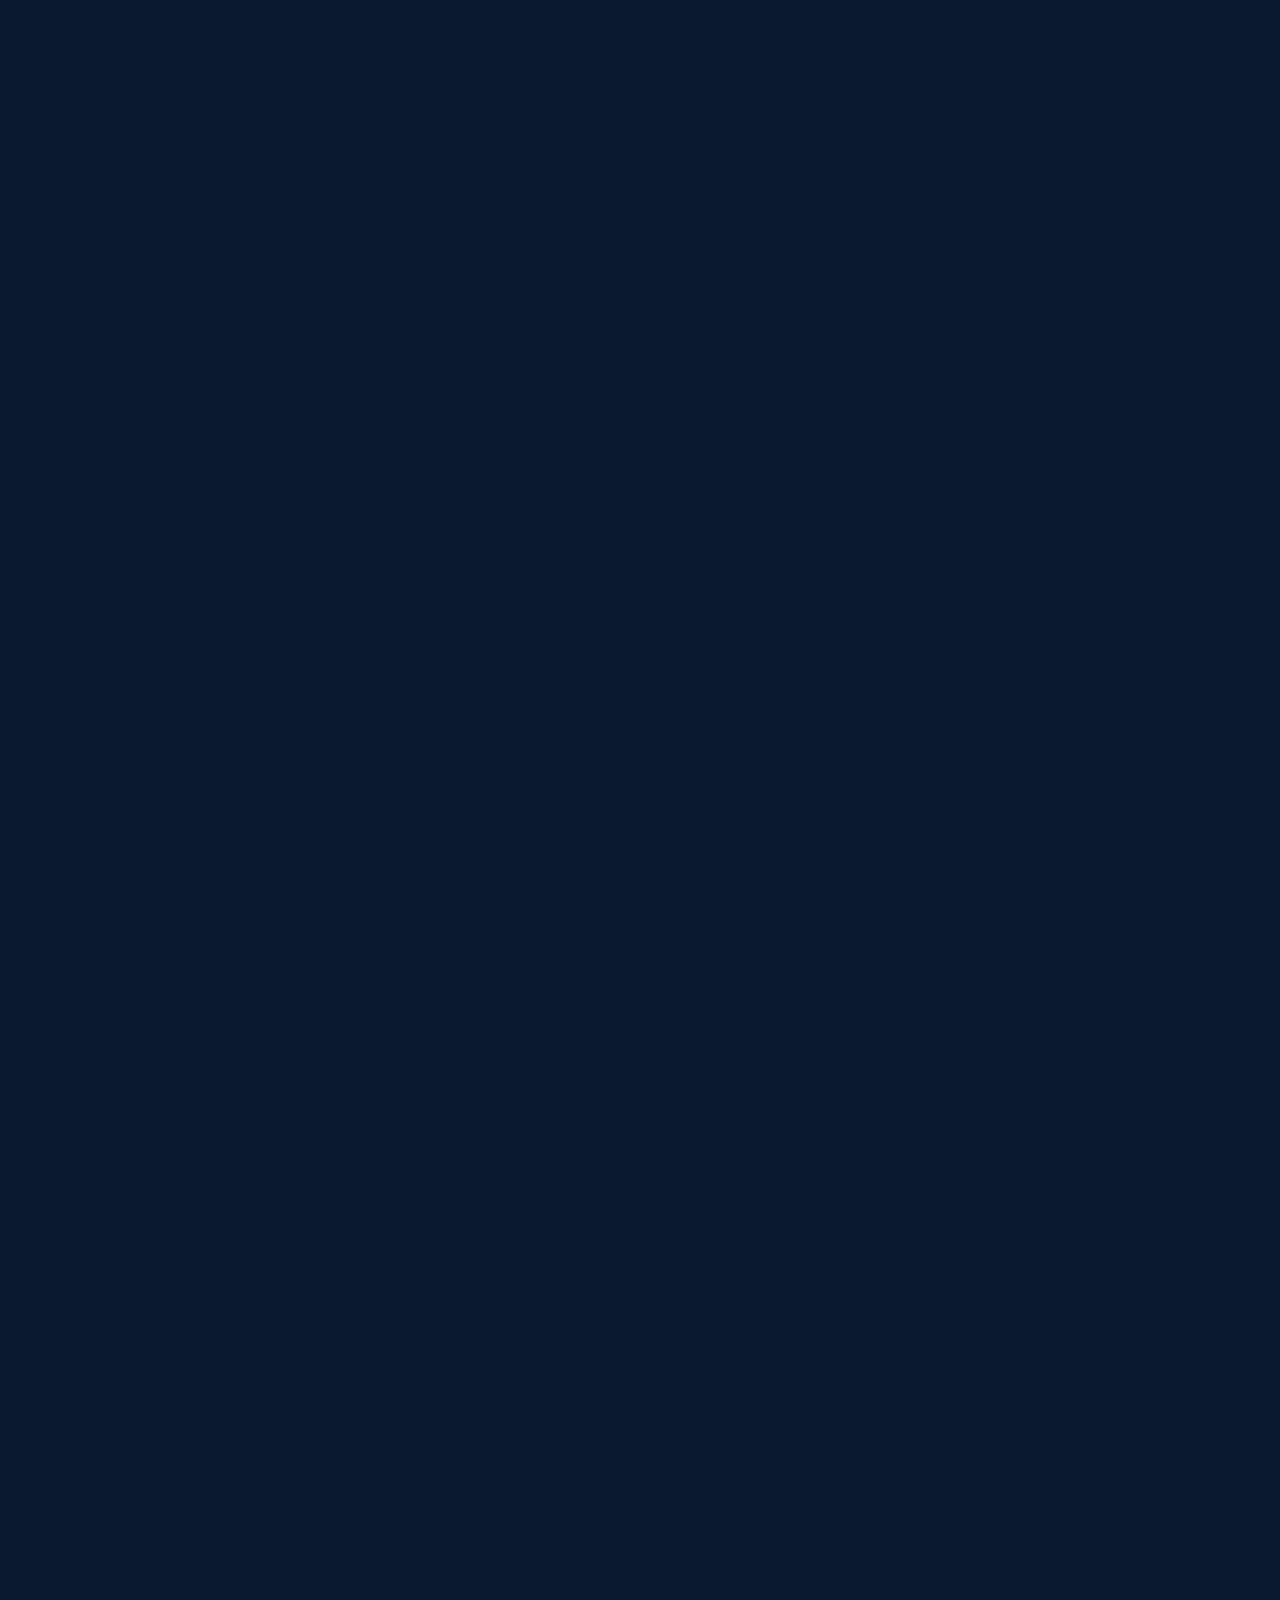
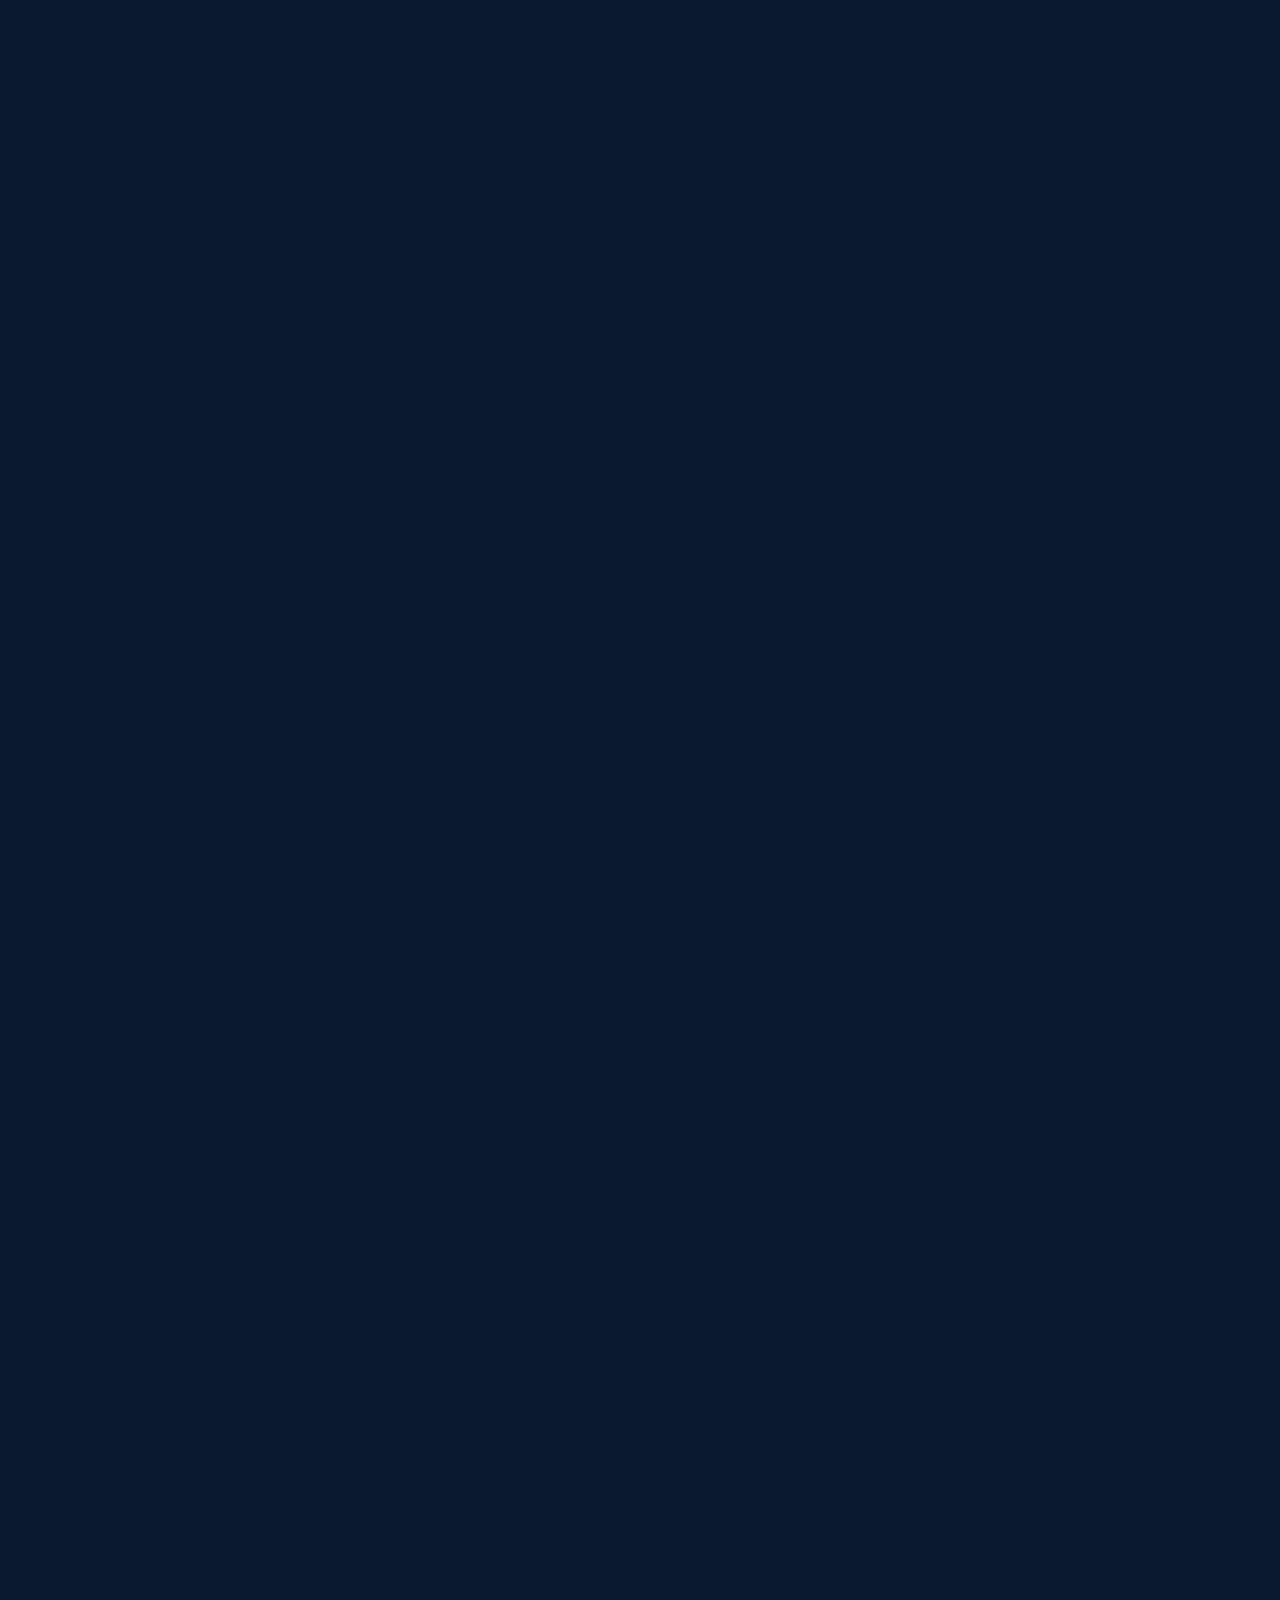
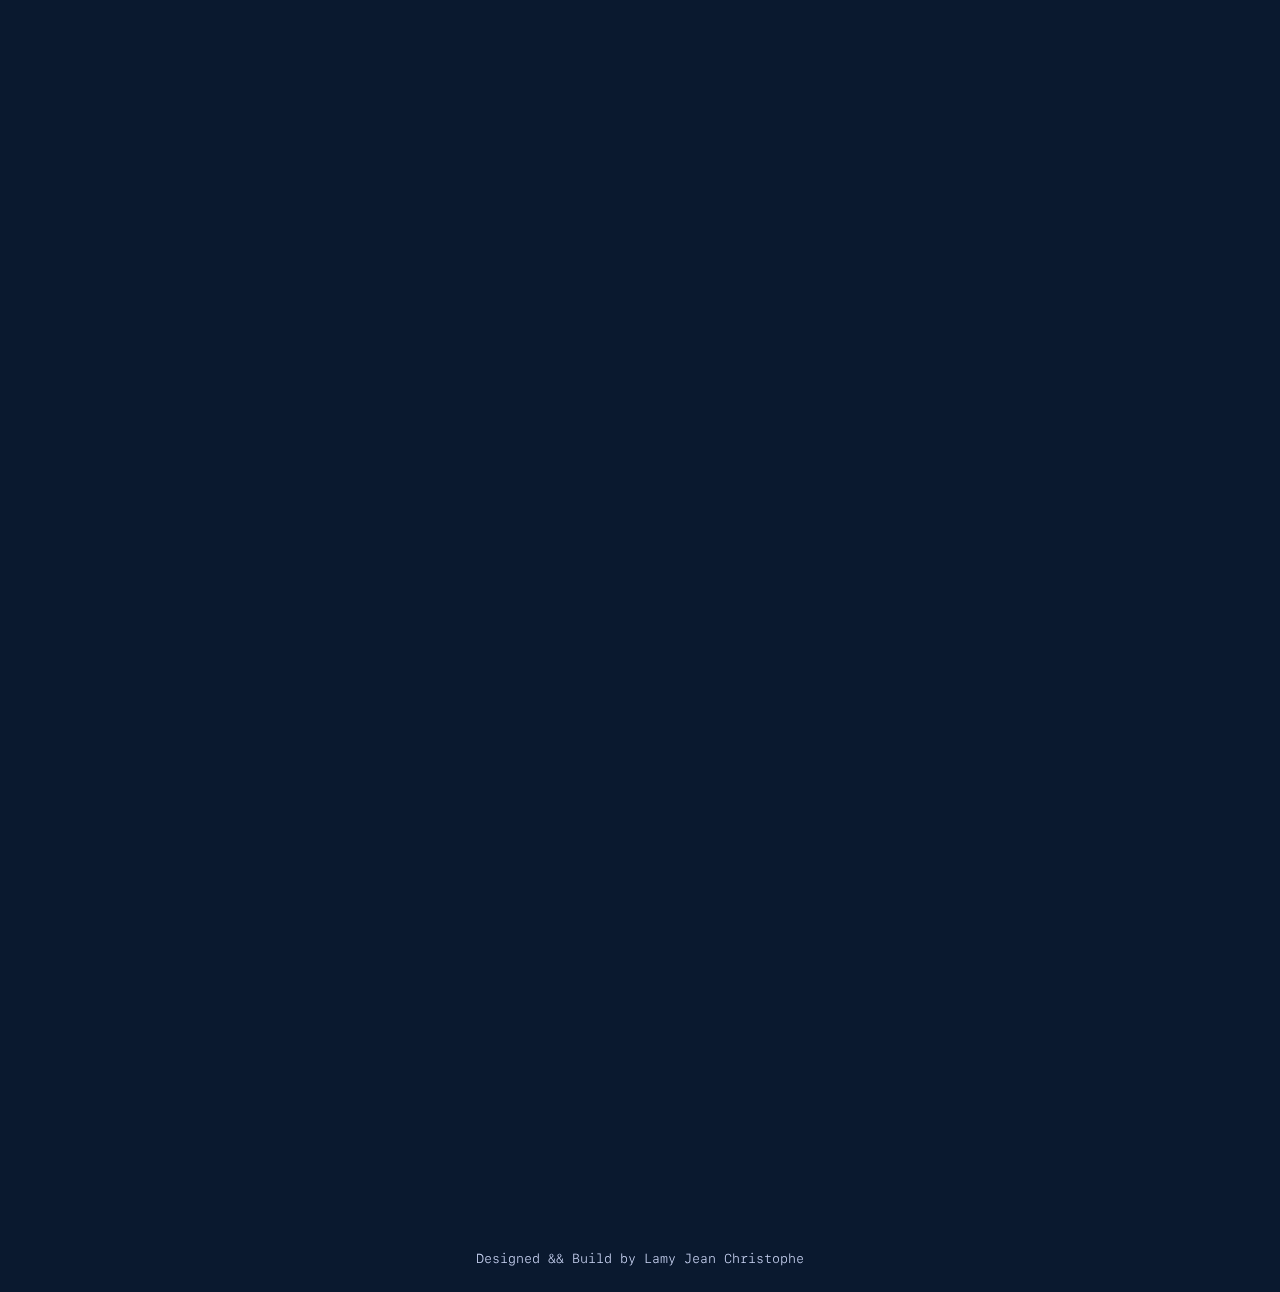
<file: index.html>
<!DOCTYPE html>
<html lang="en">

<head>
    <meta charset="UTF-8">
    <meta http-equiv="X-UA-Compatible" content="IE=edge">
    <meta name="viewport" content="width=device-width, initial-scale=1.0">

    <link rel="stylesheet" href="https://pro.fontawesome.com/releases/v5.10.0/css/all.css" integrity="sha384-AYmEC3Yw5cVb3ZcuHtOA93w35dYTsvhLPVnYs9eStHfGJvOvKxVfELGroGkvsg+p" crossorigin="anonymous" />
    <link rel="stylesheet" href="https://stackpath.bootstrapcdn.com/bootstrap/4.3.1/css/bootstrap.min.css" integrity="sha384-ggOyR0iXCbMQv3Xipma34MD+dH/1fQ784/j6cY/iJTQUOhcWr7x9JvoRxT2MZw1T" crossorigin="anonymous">
    <link rel="stylesheet" type="text/css" href="./css/style.css">
    <link rel="stylesheet" type="text/css" href="./css/mobile.css">

    <link rel="apple-touch-icon" sizes="180x180" href="./favicon/apple-touch-icon.png">
    <link rel="icon" type="image/png" sizes="32x32" href="./favicon/favicon-32x32.png">
    <link rel="icon" type="image/png" sizes="16x16" href="./favicon/favicon-16x16.png">
    <link rel="manifest" href="./favicon/site.webmanifest">
    <link rel="mask-icon" href="./favicon/safari-pinned-tab.svg" color="#5bbad5">
    <meta name="msapplication-TileColor" content="#da532c">
    <meta name="theme-color" content="#ffffff">

    <title>LAMY[JC]</title>
</head>

<body>
    <!-- Navbar et block accueil -->
    <div class="app" id="index">
        <header class="header">
            <nav class="navbarBurger">
                <ul class="nav-menuBurger">
                    <li class="nav-itemBurger d-flex flex-column">
                        <div class="mt-2 mx-3 nav-linkBurger position-relative pt-2"><span>01.</span><a class="closeMenu" href="#about">[About]</a></div>
                    </li>
                    <li class="nav-itemBurger">
                        <div class="mt-2 mx-3 nav-linkBurger position-relative pt-2"><span>02.</span><a class="closeMenu" href="#experience">[Experience]</a></div>
                    </li>
                    <li class="nav-itemBurger">
                        <div class="mt-2 mx-3 nav-linkBurger position-relative pt-2"><span>03.</span><a class="closeMenu" href="#work">[Work]</a></div>
                    </li>
                    <li class="nav-itemBurger">
                        <div class="mt-2 mx-3 nav-linkBurger position-relative pt-2"><span>04.</span><a class="closeMenu" href="#contact">[Contact]</a></div>
                    </li>
                    <li class="nav-itemBurger">
                        <div id="resume" class="mr-5 resume py-2 mt-2 nav-linkBurger">
                            <a id="resumeText" href="./CV.pdf" target="_blank">Resume</a>
                        </div>
                    </li>
                </ul>
                <div class="hamburger">
                    <div class="bar bar1"></div>
                    <div class="bar bar2"></div>
                    <div class="bar bar3"></div>
                </div>
            </nav>
        </header>

        <nav id="navbar" class="position-sticky d-flex navbar-nav navbar-expand-lg mt-5 mr-5 justify-content-between smoothAnim">
            <div class="logo ml-5 CHEVRON">
                <a href="#index">
                    <i class=" fad fa-chevron-double-up"></i>
                </a>
            </div>

            <div class="d-flex text-center zindex-1 menu">
                <div class="mt-2 mx-3 nav-item position-relative pt-2">
                    <a class="line" href="#about"><span>01. </span>About</a>
                </div>
                <div class="mt-2 mx-3 nav-item position-relative pt-2">
                    <a class="line" href="#experience"><span>02. </span>Experience</a></div>
                <div class="mt-2 mx-3 nav-item position-relative pt-2">
                    <a class="line" href="#work"><span>03. </span>Work</a></div>
                <div class="mt-2 mx-3 nav-item position-relative pt-2">
                    <a class="line" href="#contact"><span>04. </span>Contact</a></div>
                <div id="resume" class="mr-5 resume px-3 py-2 mt-2 mx-3 nav-item"><a id="resumeText" href="CV.pdf" target="_blank" download>Resume</a></div>
            </div>
        </nav>
        <div class="network text-center">
            <div class="d-flex flex-column icon-color mb-2">
                <span><a target="_blank " href="https://github.com/Taishi66"><i class="fab fa-github-alt mb-4"></i></a></span>
                <!-- <span><a target="_blank " href="https://www.instagram.com/haralamy/"><i class="fab fa-instagram mb-4"></i></a></span>-->
                <span><a traget="_blank " href="https://www.linkedin.com/in/jean-christophe-lamy-8225781a5/"><i class="fab fa-linkedin mb-4"></i></a></span>
            </div>
            <div class="ligneDroite"></div>
        </div>
        <div class="network-right text-center">
            <a style="text-decoration: none;" href="mailto:jctlamy@gmail.com">
                <div class="d-flex flex-column icon-color mb-5">
                    <span><p>jctlamy@gmail.com</p></span>
                </div>
            </a>
            <div class="mt-5 ligneDroite"></div>
        </div>
        <!-- accueil -->
        <div class="container d-flex justify-content-center presentation-parent mb-5" id="presentation">
            <div class="presentation">
                <p class="p1">Hi, my name is</p>
                <p class="p2">Jean Christophe.</p>
                <p class="p3">I build things for the web.</p>
                <p class="p4">Passionned about programming <br>I've been a web developper for about a year now.<br>My goal is to create innovative, accessible and original digital experience.</p>
                <a style="text-decoration: none;" href="mailto:jctlamy@gmail.com"><span class="meContacter py-3 px-4">Get In Touch</span></a>
            </div>
        </div>
        <!-- Présentation -->
        <div class="container aboutMe fade-in" id="about">
            <div class="mt-5 d-flex justify-content-center ml-5 aboutChild">
                <div class="header d-flex flex-column justify-content-center">
                    <div class="d-flex mb-4 titleHeader">
                        <p class="header1 pt-2 mr-2">01.</p>
                        <p class="header2">About Me</p>
                        <hr class="hr">
                    </div>
                    <div class="aboutMeText">
                        Hi! My name is JC and i love everything related to the digital world.<br><br> Former member of the french national judo team, i'm a person of challenge and i'm always looking forward to learn more, which lead me to start programming
                        after several years as a manager in hospitality.<br><br>The mains tools and languages i actually use at the moment are :
                        <div class="d-flex mt-3 justify-content-between listSkills">
                            <ul class="skills">
                                <li><i class="fas fa-caret-right mr-3"></i>Php</li>
                                <li><i class="fas fa-caret-right mr-3"></i>Sql</li>
                                <li><i class="fas fa-caret-right mr-3"></i>Javascript</li>
                            </ul>
                            <ul class="skills">
                                <li><i class="fas fa-caret-right mr-3"></i>Bootstrap</li>
                                <li><i class="fas fa-caret-right mr-3"></i>Tailwind</li>
                                <li><i class="fas fa-caret-right mr-3"></i>Symfony</li>
                            </ul>
                        </div>

                    </div>
                </div>
                <div id="photo" class="photo w-100 position-relative ">
                    <img class="w-100 rounded position-absolute " id="jc " src="./img/jc.jpg " alt="jc lamy ">
                    <div id="empilement " class="empilement rounded position-absolute "></div>
                </div>
            </div>
        </div>
        <!-- experience -->
        <div class="container experience fade-in " id="experience">
            <div class="mt-5 d-flex justify-content-center ml-5 ">
                <div class="header d-flex flex-column justify-content-center ">
                    <div class="d-flex mb-4 titleHeader ">
                        <p class="header1 pt-2 mr-2 ">02.</p>
                        <p class="header2 ">Experience</p>
                        <hr class="hr ">
                    </div>
                    <div class="aboutMeText ">
                        I'm openend to work and looking for an opportunity to grow as a web developper! </div>
                </div>
            </div>
        </div>
        <!-- work -->
        <div class="container work fade-in" id="work">
            <div class="d-flex workBlock ">
                <div class="header d-flex flex-column justify-content-center workMobile ">
                    <div class="d-flex mb-4 titleHeader ">
                        <p class="header1 mr-2 pt-2 ">03.</p>
                        <p class="header2 ">Work</p>
                        <hr class="hr ">
                    </div>
                    <div class="workPhoto position-relative d-flex ">
                        <img class="position-abolute photoGram rounded " src="./img/homeCV-min.png ">
                        <div class="w-50 d-flex flex-column justify-content-center projectHead ">
                            <div class="projectTitles ">
                                <p class="cyan project ">Project</p>
                                <p class="projectTitle ">Gretagram</p>
                            </div>
                            <p class="aboutMeText textGram p-4 mt-2 ">
                                Gretagram is an instagram clone created for my end of formation exam in june 2021, to get my Titre professionnel de développeur web et web mobile. You can create your account, post your photos and even talk in dm with other users. Stories, follow/unfollow
                                are still in development.</p>
                            <div class="projectTechno position-relative d-flex flex-column ">
                                <div class="d-flex justify-content-end mt-4 ">
                                    <p>Php</p>
                                    <p class="ml-4 ">MySql</p>
                                    <p class="ml-4 ">Javascript</p>
                                    <p class="ml-4 ">Bootstrap</p>
                                </div>
                                <div class="githubLink d-flex justify-content-end mt-2 ">
                                    <a target="_blank " href="https://github.com/taishi66/gretagram ">
                                        <i class="fab fa-github-alt mr-2 "></i>
                                    </a>
                                    <a target="_blank " href="http://gretagram.ga-creation.fr ">
                                        <i class="fas fa-external-link-alt ml-2 "></i>
                                    </a>
                                </div>
                            </div>
                        </div>
                    </div>
                    <div class="workPhoto2 position-relative d-flex">
                        <img class="position-abolute photoGram rounded" src="./img/tac-min.png ">
                        <div class="w-50 d-flex flex-column justify-content-center projectHead2 ">
                            <div class="projectTitles2 ">
                                <p class="cyan project ">Project</p>
                                <p class="projectTitle ">TAC</p>
                            </div>
                            <p class="aboutMeText textGram2 p-4 mt-2 ">
                                TAC is a responsive showcase site created for a french bar in Bordeaux. Made from scratch, font and colors are customer's choice, recently add facebook's messenger plugin.. [<em> waiting for customer's TEXT & PHOTOS</em>]
                                <div class="projectTechno position-relative d-flex flex-column ">
                                    <div class="d-flex justify-content-end mt-4 ">
                                        <p>swiper.js</p>
                                        <p class="ml-4 ">zoom.js</p>
                                        <p class="ml-4 ">Javascript</p>
                                        <p class="ml-4 ">Tailwind</p>
                                    </div>
                                    <div class="githubLink d-flex justify-content-end mt-2 ">
                                        <a target="_blank " href="https://github.com/taishi66 ">
                                            <i class="fab fa-github-alt mr-2 "></i>
                                        </a>
                                        <a target="_blank " href="https://tac-libourne.com ">
                                            <i class="fas fa-external-link-alt ml-2 "></i>
                                        </a>
                                    </div>
                                </div>
                        </div>
                    </div>
                </div>
            </div>
        </div>


        <div id="contact" class="contact d-flex fade-in ">
            <div class="container justify-content-center ">
                <div class="lastHeader d-flex justify-content-center ">
                    <p class="header1 ">04.</p>
                    <p class="lastTitle ml-3 ">What's Next?</p>
                </div>
                <div class="d-flex flex-column text-center ">
                    <p class="lastText ">Get In Touch</p>
                    <p class="lastP ">Thanks for coming this far, my github is available in the sidebar, feel free to check my other projects!<br><br>See you soon.. perhaps!</p>
                </div>
                <div class="contactBox text-center mt-5 ">
                    <a style="text-decoration: none; " href="mailto:jctlamy@gmail.com "><span class="meContacter py-3 px-4 ">Say Hello</span></a>
                </div>
            </div>

        </div>

    </div>
    <div class="endPage d-flex flex-column ">
        <div class="networkMobile ">
            <div class="d-flex networkMobileIcon ">
                <span><a target="_blank " href="https://github.com/Taishi66 "><i class="fab fa-github-alt mb-4 "></i></a></span>
                <span><a target="_blank " href="https://www.instagram.com/haralamy/ "><i class="fab fa-instagram mb-4 "></i></a></span>
                <span><a target="_blank " href="https://www.linkedin.com/in/jean-christophe-lamy-8225781a5/ "><i class="fab fa-linkedin mb-4 "></i></a></span>
            </div>
        </div>
        <div class="position fixed text-center footer mb-4 ">Designed && Build by Lamy Jean Christophe</div>
    </div>


    <script src="https://code.jquery.com/jquery-3.6.0.js " integrity="sha256-H+K7U5CnXl1h5ywQfKtSj8PCmoN9aaq30gDh27Xc0jk=" crossorigin=" anonymous "></script>
    <script src="https://stackpath.bootstrapcdn.com/bootstrap/4.3.1/js/bootstrap.min.js " integrity="sha384-JjSmVgyd0p3pXB1rRibZUAYoIIy6OrQ6VrjIEaFf/nJGzIxFDsf4x0xIM+B07jRM " crossorigin="anonymous "></script>
    <script type="text/javascript " src="./js/app.js "></script>
</body>

</html>
</file>
<file: css/style.css>
html {
    height: 100% !important;
    width: 100% !important;
}

* {
    box-sizing: border-box !important;
}

body {
    min-width: 100% !important;
    min-height: 100% !important;
    /* background-color: white;*/
    background-color: #0a192f;
    --nav-load-time: 300ms;
    --network-load-time: 1s;
    --about-load-time: 2s;
}

@keyframes nav-load {
    0% {
        transform: translateY(-100%);
        opacity: 0;
    }
    100% {
        transform: translateY(0);
        opacity: 1;
    }
}

@keyframes about-load {
    0% {
        transform: translateY(+100%);
        opacity: 0;
    }
    100% {
        transform: translateY(0%);
        opacity: 1;
    }
}

@keyframes net-load {
    0% {
        opacity: 0;
    }
    100% {
        opacity: 1;
    }
}

.cyan {
    color: #64ffda;
}

.app {
    scroll-behavior: smooth;
    scroll-snap-type: y mandatory;
}

.container {
    scroll-snap-align: center;
}

.fade-in {
    opacity: 0;
    transition: opacity 300ms ease-in;
}

.fade-in.appear {
    opacity: 1;
}


/* ================================================================= NAVBAR */

@font-face {
    font-family: "SFmono";
    src: url("../font/SFMonoLight.otf");
}

.line::before,
.line::after {
    content: "";
    width: 100%;
    height: 1px;
    background-color: #64ffda;
    position: absolute;
    left: 0;
    transform: scaleX(0);
    transition: transform 0.5s;
}

.line::after {
    bottom: 0;
    transform-origin: right;
}

.line::before {
    top: 0;
    transform-origin: left;
}

.line:hover::before,
.line:hover::after {
    transform: scaleX(1);
}


/*/////////////////////////////////////////////////////////////// NAVBAR SMOOTH SCROLL*/

.smoothAnim {
    padding-top: 20px;
    padding-bottom: 20px;
    top: 0;
    transition: top 0.25s;
}

.scroll {
    background-color: #09192f;
    box-shadow: bottom black;
    opacity: 90%;
    z-index: 10;
}


/* ///////////////////*/

nav {
    font-family: "SFmono";
}

nav div {
    list-style-type: none;
    font-size: 15px;
}

nav div a {
    text-decoration: none;
    color: #ccd6f6;
    transition: all 0.5s ease-in-out;
}


/*//////////////////////////////// animation menu */

.menu div:first-child {
    text-decoration: none;
    color: #ccd6f6;
    transition: all 0.5s ease-in-out;
    animation: nav-load var(--nav-load-time) ease-in;
    animation-delay: 1.25s;
    opacity: 0;
    animation-fill-mode: forwards;
}

.menu div:nth-child(2) {
    text-decoration: none;
    color: #ccd6f6;
    transition: all 0.5s ease-in-out;
    animation: nav-load var(--nav-load-time) ease-in;
    animation-delay: 1.4s;
    opacity: 0;
    animation-fill-mode: forwards;
}

.menu div:nth-child(3) {
    text-decoration: none;
    color: #ccd6f6;
    transition: all 0.5s ease-in-out;
    animation: nav-load var(--nav-load-time) ease-in;
    animation-delay: 1.55s;
    opacity: 0;
    animation-fill-mode: forwards;
}

.menu div:nth-child(4) {
    text-decoration: none;
    color: #ccd6f6;
    transition: all 0.5s ease-in-out;
    animation: nav-load var(--nav-load-time) ease-in;
    animation-delay: 1.7s;
    opacity: 0;
    animation-fill-mode: forwards;
}

.menu div:last-child {
    text-decoration: none;
    color: #ccd6f6;
    transition: all 0.5s ease-in-out;
    animation: nav-load var(--nav-load-time) ease-in;
    animation-delay: 1.85s;
    opacity: 0;
    animation-fill-mode: forwards;
}


/*////////////////////////////////*/

nav div a:hover {
    color: #64ffda;
    text-decoration: none;
}

nav span {
    color: #64ffda;
}

.CHEVRON {
    font-size: 30px;
    color: #ccd6f6;
    transition: all 0.5s ease-in-out;
    animation: nav-load var(--nav-load-time) ease-in;
    animation-delay: var(--network-load-time);
    opacity: 0;
    animation-fill-mode: forwards;
}

.CHEVRON:hover {
    color: #64ffda;
}

.photo {
    width: 15%;
    border-radius: 50%;
}

.position {
    margin-top: 10%;
}

.resume {
    border: 1px solid #64ffda;
    color: #64ffda;
    border-radius: 5px;
}

#resumeText {
    color: #64ffda;
}

#resume {
    transition: all 0.25s ease-in-out;
}

#resume:hover,
#resume:focus {
    background-color: #245c61;
}


/* ================================================================= Presentation */

@font-face {
    font-family: "CalibreLight";
    src: url("../font/Calibre-Light.ttf");
}

.p1 {
    padding: 0;
    margin: 0;
    color: #64ffda;
    font-size: large;
    font-family: "SFmono";
    margin-bottom: 10px;
    transition: all 0.5s ease-in-out;
    animation: about-load var(--nav-load-time) ease-in;
    animation-delay: var(--about-load-time);
    opacity: 0;
    transform: translateY(100%);
    animation-fill-mode: forwards;
}

@font-face {
    font-family: "CalibreSemiBold";
    src: url("../font/Calibre-Semibold.ttf");
}

.p2 {
    font-family: "CalibreSemiBold";
    color: #ccd6f6;
    font-size: 80px;
    margin-bottom: -25px;
    transition: all 0.5s ease-in-out;
    animation: about-load var(--nav-load-time) ease-in;
    animation-delay: 2.25s;
    opacity: 0;
    transform: translateY(100%);
    animation-fill-mode: forwards;
}

.p3 {
    font-family: "CalibreSemiBold";
    color: #8892b0;
    font-size: 80px;
    margin-bottom: -5px;
    transition: all 0.5s ease-in-out;
    animation: about-load var(--nav-load-time) ease-in;
    animation-delay: 2.5s;
    opacity: 0;
    transform: translateY(+100%);
    animation-fill-mode: forwards;
}

@font-face {
    font-family: "CalibreRegular";
    src: url("../font/Calibre-Regular.ttf");
}

.p4 {
    font-family: "CalibreRegular";
    color: #8892b0;
    font-size: 20px;
    line-height: 25px;
    margin-bottom: 70px !important;
    transition: all 0.5s ease-in-out;
    animation: about-load var(--nav-load-time) ease-in;
    animation-delay: 2.75s;
    opacity: 0;
    transform: translateY(+100%);
    animation-fill-mode: forwards;
}

.meContacter {
    font-family: "SFmono";
    color: #64ffda;
    border-radius: 5px;
    border: 1px solid;
    transition: all 0.25s ease-in-out;
    animation: about-load var(--nav-load-time) ease-in;
    animation-delay: 3.25s;
    opacity: 0;
    transform: translateY(+100%);
    animation-fill-mode: forwards;
}

.meContacter:hover,
.meContacter:focus {
    background-color: #245c61;
}

.presentation {
    margin-right: 250px;
}

.presentation-parent {
    margin-top: 190px;
}


/* ================================================================= barre sticky gauche & droite*/

.ligneDroite {
    border-left: solid 1px;
    display: inline-block;
    height: 150px;
    color: #8c97b5;
}

.icon-color {
    color: #ccd6f6;
    font-size: 22px;
    text-decoration: none;
}

.network {
    position: fixed;
    bottom: 0;
    left: 50px;
    opacity: 0;
    animation: net-load var(--network-load-time) ease-in;
    animation-fill-mode: forwards;
    animation-delay: 3.7s;
}

.network i {
    padding: 5px;
    color: #8c97b5;
    transition: all 0.25s ease-in-out;
}

.network i:hover,
.network i:focus {
    color: #64ffda;
}

.network span {
    position: relative;
    top: 0;
    transition: all 0.25s ease-in-out;
}

.network span:hover {
    color: #64ffda;
    top: -5px;
}

.network-right {
    position: fixed;
    bottom: 0;
    right: 1px;
    opacity: 0;
    animation: net-load var(--nav-load-time) ease-in;
    animation-fill-mode: forwards;
    animation-delay: 3.7s;
}

.network-right p {
    font-family: "SFmono";
    font-size: large;
    transform: rotate(90deg);
}

.network-right a {
    color: #ccd6f6;
    position: relative;
    top: 0;
    transition: all 0.25s ease-in-out;
}

.network-right a:hover {
    color: #64ffda;
    top: -5px;
}

.network-right p:hover,
.network-right p:focus {
    color: #64ffda;
}


/*================================================================ ABOUT ME */

.header1 {
    font-family: "SFmono";
    color: #64ffda;
    font-size: large;
}

.header2 {
    padding-top: 5px;
    font-family: "CalibreSemiBold";
    color: #ccd6f6;
    font-size: xx-large;
}

.hr {
    margin-top: 20px;
    border-color: #8892b0;
    width: 20em;
    margin-left: 1em;
    opacity: 25%;
}

.aboutMeText {
    width: 65%;
    line-height: 25px;
    font-family: "CalibreRegular";
    font-size: 20px;
    color: #8892b0;
}

.aboutMe {
    padding-top: 100px;
    margin-top: 250px;
}

.photo {
    right: 15%;
    top: 70px;
    filter: grayscale();
    transition: all 0.5s ease-in-out;
}

.photo:hover {
    filter: none;
}

.photo #empilement {
    transition: all 0.25s ease-in-out;
}


/*
.photo:hover #empilement {
    margin-top: -4px;
    margin-left: -4px;
    background-color: #64FFDA;
}*/

.empilement {
    background-color: #0a192f;
    top: 0;
    margin-top: 30px;
    margin-left: 30px;
    width: 271px;
    height: 318px;
    border: solid 2px #64ffda;
    z-index: -1;
}

.skills {
    font-family: "SFmono";
    font-size: medium;
    list-style: none;
}

.skills i {
    color: #64ffda;
}


/* ================================================================= Experience */

.experience {
    padding-top: 100px;
    margin-top: 200px;
}


/* ============================== Work */

.work {
    padding-top: 100px;
    margin-top: 200px;
}

.workPhoto2,
.workPhoto {
    margin-bottom: 30px;
}

.photoGram {
    width: 70%;
    z-index: 1;
    filter: grayscale(100%);
    transition: all 0.5s ease-in-out;
}

.photoGram:hover {
    filter: unset;
}

.textGram {
    width: 70%;
    z-index: 2;
    font-family: "CalibreRegular";
    font-size: 18px;
    text-align: end;
    position: absolute;
    top: 200px;
    right: -100px;
    background-color: #112240;
    color: #ccd6f6;
}

.textGram2 {
    width: 70%;
    z-index: 2;
    font-family: "CalibreRegular";
    font-size: 18px;
    text-align: end;
    position: absolute;
    top: 180px;
    right: -100px;
    background-color: #112240;
    color: #ccd6f6;
}

.projectTitle {
    text-align: end;
    font-family: "CalibreSemiBold";
    font-size: xx-large;
    color: #ccd6f6;
    line-height: 10px;
    transition: all 0.5s ease-in-out;
}

.project {
    text-align: end;
    font-family: "SFmono";
    font-size: medium;
    line-height: 10px;
}

.projectTitles {
    margin-left: 290px;
    margin-top: -90px;
}

.projectTitles2 {
    margin-top: -90px;
    margin-left: 370px;
}

.projectTitle:hover {
    color: #64ffda;
}

.projectTechno {
    color: #ccd6f6;
    font-family: "SFmono";
    font-size: small;
    top: 170px;
}

.githubLink i {
    font-size: 20px;
    color: #ccd6f6;
    text-decoration: none;
    transition: all 0.25s ease-in-out;
}

.githubLink i:hover {
    color: #64ffda;
}

.githubLink {
    position: relative !important;
    z-index: 5;
}

.workMobile a {
    position: relative;
    z-index: 999 !important;
}

.workMobile,
.workPhoto,
.projectHead,
.projectHead2 {
    z-index: 1;
}


/*----------------------------------------------------------------CONTACT*/

.showBox {
    margin-top: 200px;
}

.showLess {
    border: 1px solid #64ffda;
    color: #64ffda;
    font-family: "SFmono";
    font-size: small;
}

.contact {
    margin-left: auto !important;
    margin-top: 400px;
    margin-bottom: 250px;
}

.lastText {
    font-family: "CalibreSemiBold";
    color: #ccd6f6;
    font-size: 50px;
}

.lastP {
    font-family: "CalibreRegular";
    font-size: larger !important;
    color: #ccd6f6;
}

.lastTitle {
    color: #64ffda;
    font-family: "SFmono";
    font-size: large;
}


/* ================================================================= FOOTER*/

.footer {
    color: #ccd6f6;
    font-family: "SFmono";
    font-size: small;
}
</file>
<file: css/mobile.css>
@media screen and (min-width:800px) {
    .networkMobile,
    header {
        display: none;
    }
}

.bar {
    width: 55px;
    height: 2px;
    margin: 5px;
    transition: all 0.8s cubic-bezier(1, 0, 0, 1);
    border: 1px solid #64FFDA;
    border-radius: 50%;
}

.change .bar1 {
    transform: rotateZ(-405deg) translate(-11px, 6px);
}

.change .bar2 {
    opacity: 0;
}

.change .bar3 {
    transform: rotateZ(405deg) translate(-11px, -6px);
}


/* =======================================================MOBILE SMALL */

@media screen and (min-width: 300px) and (max-width: 910px) {
    html {
        height: 100vh!important;
        width: 100%!important;
    }
    * {
        box-sizing: border-box!important;
    }
    .app {
        width: 100%!important;
        display: flex;
        flex-direction: column;
        justify-content: center;
    }
    .container {
        width: unset;
    }
    .smoothAnim,
    .network,
    .network-right {
        display: none!important;
    }
    header {
        display: block;
    }
    /*//////////////media burger */
    @font-face {
        font-family: "SFmono";
        src: url("../asset/SFMonoLight.otf");
    }
    .hamburger {
        padding: 5px;
        border-radius: 5px;
        z-index: 10;
        position: fixed;
        left: 10px;
        top: 10px;
        display: flex;
        flex-direction: column;
        justify-content: space-between;
        background-color: #09192F;
    }
    .nav-menuBurger {
        opacity: 85%;
        display: flex;
        flex-direction: column;
        z-index: 9;
        position: fixed;
        left: -100%;
        top: 0;
        background-color: #09192F;
        width: 100%;
        text-align: right;
        transition: all 0.8s cubic-bezier(1, 0, 0, 1);
        box-shadow: 0 10px 27px rgba(0, 0, 0, 0.05);
    }
    #resume {
        text-align: center;
    }
    .nav-menuBurger.active {
        left: 0;
    }
    .nav-linkBurger {
        font-size: small;
        margin-right: 10%!important;
    }
    @media screen and (min-width:375px) {
        .nav-linkBurger {
            font-size: large;
        }
    }
    @media screen and (min-width:768px) {
        .nav-menuBurger {
            text-align: center;
        }
    }
    .nav-itemBurger {
        font-family: "SFmono";
        margin: 1.5rem 0;
    }
    .resume {
        text-align: center!important;
    }
    /* =================================================================presentation*/
    .presentation {
        padding: 15px;
        margin-right: unset;
    }
    .p1 {
        font-size: small;
    }
    .p2 {
        font-size: 30px;
    }
    .p3 {
        margin-top: 25px;
        font-size: 30px;
    }
    .p4 {
        width: 85%;
        font-size: medium;
    }
    @media screen and (min-width:375px) {
        .p1 {
            font-size: medium;
        }
        .p2 {
            font-size: 45px;
        }
        .p3 {
            font-size: 45px;
        }
        .p4 {
            width: 100%;
            font-size: large;
        }
    }
    @media screen and (min-width:768px) {
        .p1 {
            font-size: large;
        }
        .p2 {
            font-size: 65px;
        }
        .p3 {
            font-size: 65px;
        }
        .p4 {
            width: 100%;
            font-size: x-large;
        }
    }
    /* ================================================================= About me */
    .aboutMe {
        padding-top: unset!important;
        margin-top: unset!important;
        margin-left: unset!important;
    }
    .titleHeader {
        margin-left: -30px;
    }
    .header1 {
        font-weight: unset!important;
        font-size: large;
    }
    .header2 {
        padding-top: 5px;
        font-size: x-large;
    }
    .hr {
        width: 35%!important;
    }
    .aboutMeText {
        width: 100%!important;
        font-size: medium;
        margin-left: -30px;
    }
    .skills {
        margin-left: -40px;
        width: 100%;
        font-size: 11px!important;
        font-weight: bold;
    }
    .photo {
        margin-left: -15px;
        z-index: 8;
        margin-top: -75px;
        filter: unset!important;
    }
    .photo img {
        margin-left: 40px!important;
        width: 75%!important;
    }
    .empilement {
        left: 17%!important;
        width: 78%!important;
        height: 222px!important;
        background-color: black;
    }
    .aboutChild {
        flex-direction: column;
    }
}

@media screen and (max-height:600px) {
    .empilement {
        display: none;
    }
}

@media screen and (min-width:375px) and (max-width: 424px) {
    .header1 {
        font-size: larger;
    }
    .header2 {
        font-size: x-large;
    }
    .hr {
        width: 50%!important;
    }
    .aboutMeText {
        font-size: large;
    }
    .skills {
        font-size: medium!important;
        font-weight: unset!important;
    }
    .photo img {
        margin-left: 55px!important
    }
    .empilement {
        left: 54px!important;
        height: 270px!important;
    }
}

@media screen and (min-width:393px) and (max-width: 424px) {
    .empilement {
        height: 288px!important;
    }
}

@media screen and (min-width:425px) and (max-width: 767px) {
    .photo {
        margin-left: 30px;
    }
    .photo img {
        margin-left: 60px!important;
    }
    .empilement {
        height: 315px!important;
    }
}

@media screen and (min-width:768px) and (max-width:910px) {
    .header1 {
        font-size: x-large;
    }
    .header2 {
        font-size: xx-large;
    }
    .hr {
        width: 70%!important;
    }
    .aboutMeText {
        font-size: x-large;
    }
    .skills {
        font-size: large!important;
        font-weight: unset!important;
    }
    .photo img {
        width: 50%!important;
        margin-left: 60px!important;
    }
    .photo {
        margin-top: unset!important;
        margin-left: 30%!important;
        margin-bottom: 200px;
    }
    .empilement {
        left: 9%!important;
        width: 52%!important;
        height: 386px!important;
    }
}


/*---------------------------------------------------------------- Experience */

@media screen and (min-width:320px) and (max-width:910px) {
    .experience {
        margin-top: 350px!important;
    }
}


/* ============================== work=================*/

@media screen and (min-width:320px) and (max-width: 1079px) {
    .work {
        margin-top: unset!important;
        margin-left: 30px;
    }
    .workBlock {
        margin-left: unset!important;
    }
    .workPhoto2,
    .workPhoto {
        position: unset !important;
        z-index: -1!important;
        width: 100%!important;
        flex-direction: column!important;
        justify-content: center!important;
    }
    .workPhoto2 img {
        margin-left: -30px!important;
        position: unset!important;
        width: 100%!important;
        filter: unset !important;
    }
    .workPhoto img {
        margin-left: -30px!important;
        position: unset!important;
        width: 100%!important;
        filter: unset !important;
    }
    .projectHead2 {
        width: 100%!important;
    }
    .projectHead {
        width: 100%!important;
    }
    .projectTitles2 {
        margin-top: unset!important;
        margin-left: unset!important;
        padding-top: 20px;
    }
    .projectTitles {
        margin-left: -200px!important;
        padding-top: 20px;
        margin-top: unset!important;
    }
    .projectTitles2 p {
        text-align: right!important;
        margin-right: 30px!important;
    }
    .projectTitles p {
        text-align: right!important;
        margin-right: 30px;
    }
    .textGram2,
    .textGram {
        position: unset!important;
        text-align: left!important;
        width: 100%!important;
    }
    .projectTechno {
        font-size: x-small;
        position: unset!important;
        text-align: right!important;
        margin-right: 30px;
    }
    .projectTechno p {
        margin-top: -30px;
        margin-left: 10px!important;
        font-weight: bold;
    }
    .githubLink i {
        color: #64FFDA;
        font-size: medium;
    }
}

@media screen and (min-width:375px) {
    .projectTechno {
        font-size: small;
        font-weight: unset!important;
    }
}


/*----------------------------------------------------------------Contact */

@media screen and (min-width:320px) and (max-width: 910px) {
    .contact {
        margin-top: 100px!important;
        margin-left: 10px!important;
        width: 90%;
    }
    .networkMobileIcon i {
        color: #CCD6F6;
        font-size: xx-large!important;
    }
    .networkMobileIcon {
        justify-content: space-around;
    }
    .lastText {
        font-size: medium;
    }
    .lastP {
        font-size: small;
    }
    .lastTitle {
        font-size: large;
    }
}

@media screen and (min-width:375px) {
    .lastText {
        font-size: xx-large!important;
    }
}

@media screen and (min-width:768px) and (max-width: 910px) {
    .contact {
        width: 100%;
    }
    .lastTitle {
        font-size: x-large!important;
    }
    .lastP {
        text-align: left!important;
        font-size: large!important;
    }
}


/*//////////////footer*/

.footer {
    position: relative!important;
    bottom: 0;
    font-size: small;
}

.endPage {
    width: 100%;
}


/* ==================================================================== MOBILE MEDIUM */

@media only screen and (min-width:375px) and (max-width:424px) {
    html {
        height: 100%;
        width: 100%;
    }
    * {
        box-sizing: border-box;
    }
    .app {
        width: 100%!important;
        display: flex;
        flex-direction: column;
        justify-content: center;
    }
    .container {
        width: unset;
    }
    .smoothAnim,
    .network,
    .network-right {
        display: none!important;
    }
    header {
        display: block;
    }
}


/* ============================== LAPTOP*/

@media only screen and (min-width:911px) and (max-width:1080px) {
    html {
        height: 100%!important;
        width: 100%!important;
    }
    * {
        box-sizing: border-box!important;
    }
    #navbar {
        margin-right: -290px !important;
    }
    .presentation-parent {
        margin-left: 200px!important;
    }
    /* =================================================================about me*/
    .header1 {
        font-size: x-large!important;
    }
    .header2 {
        font-size: xx-large!important;
    }
    .hr {
        width: 60%!important;
    }
    .aboutMe {
        margin-left: 190px !important;
    }
    .aboutMeText {
        width: 80%
    }
    .photo {
        margin-left: 100px;
        filter: unset!important;
        width: 100%!important;
    }
    .empilement {
        width: 100%!important;
        height: 195px!important;
    }
    .photo img {
        width: 95%!important;
    }
    /* ============================== Work */
    .work {
        margin-left: 190px!important;
        margin-bottom: 350px!important;
    }
    .textGram2,
    .textGram {
        margin-top: 20px!important;
    }
    .workPhoto img {
        filter: unset!important;
        transform: unset!important;
    }
    /* ============================== experience */
    .experience {
        margin-bottom: 350px!important;
    }
    /* ============================== endpage */
    .contact {
        margin-left: 240px!important;
    }
    .lastHeader:first-child {
        font-size: 20px!important;
    }
    .footer {
        margin-left: 260px;
    }
}
</file>
